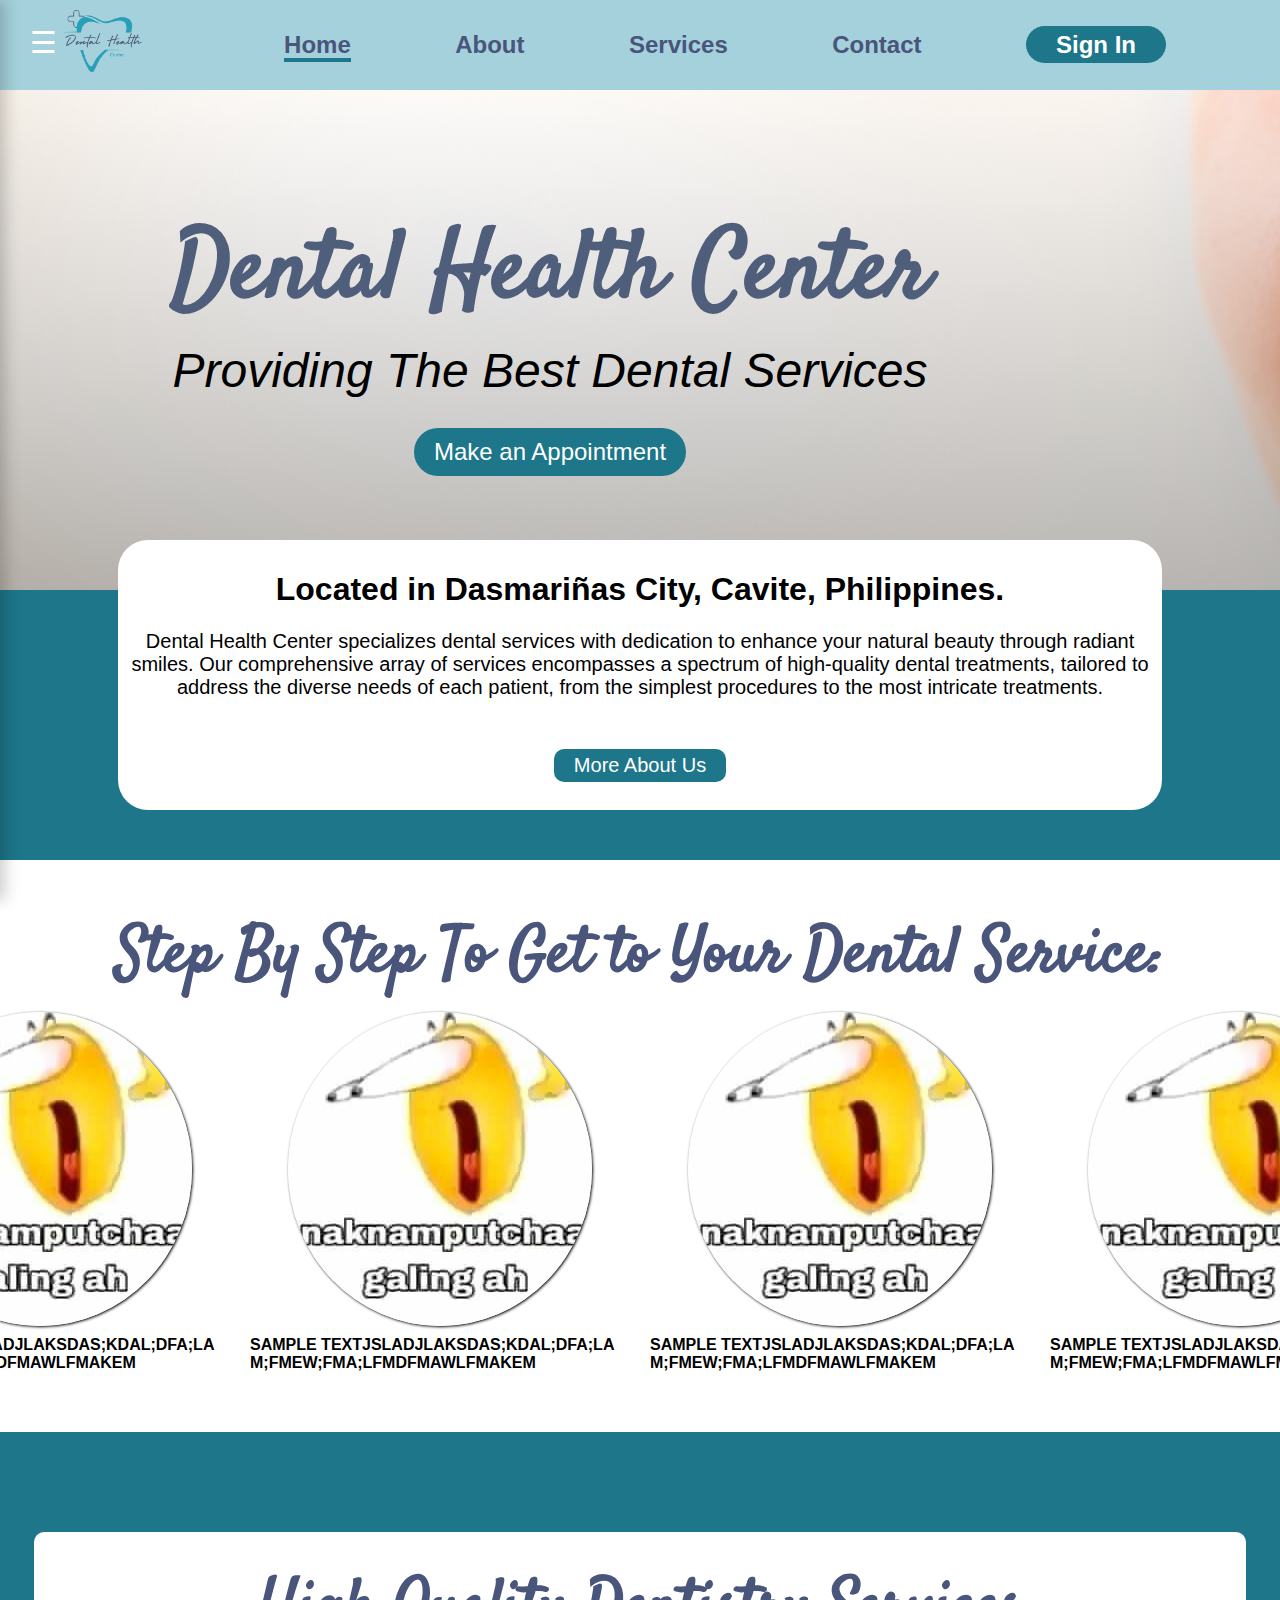
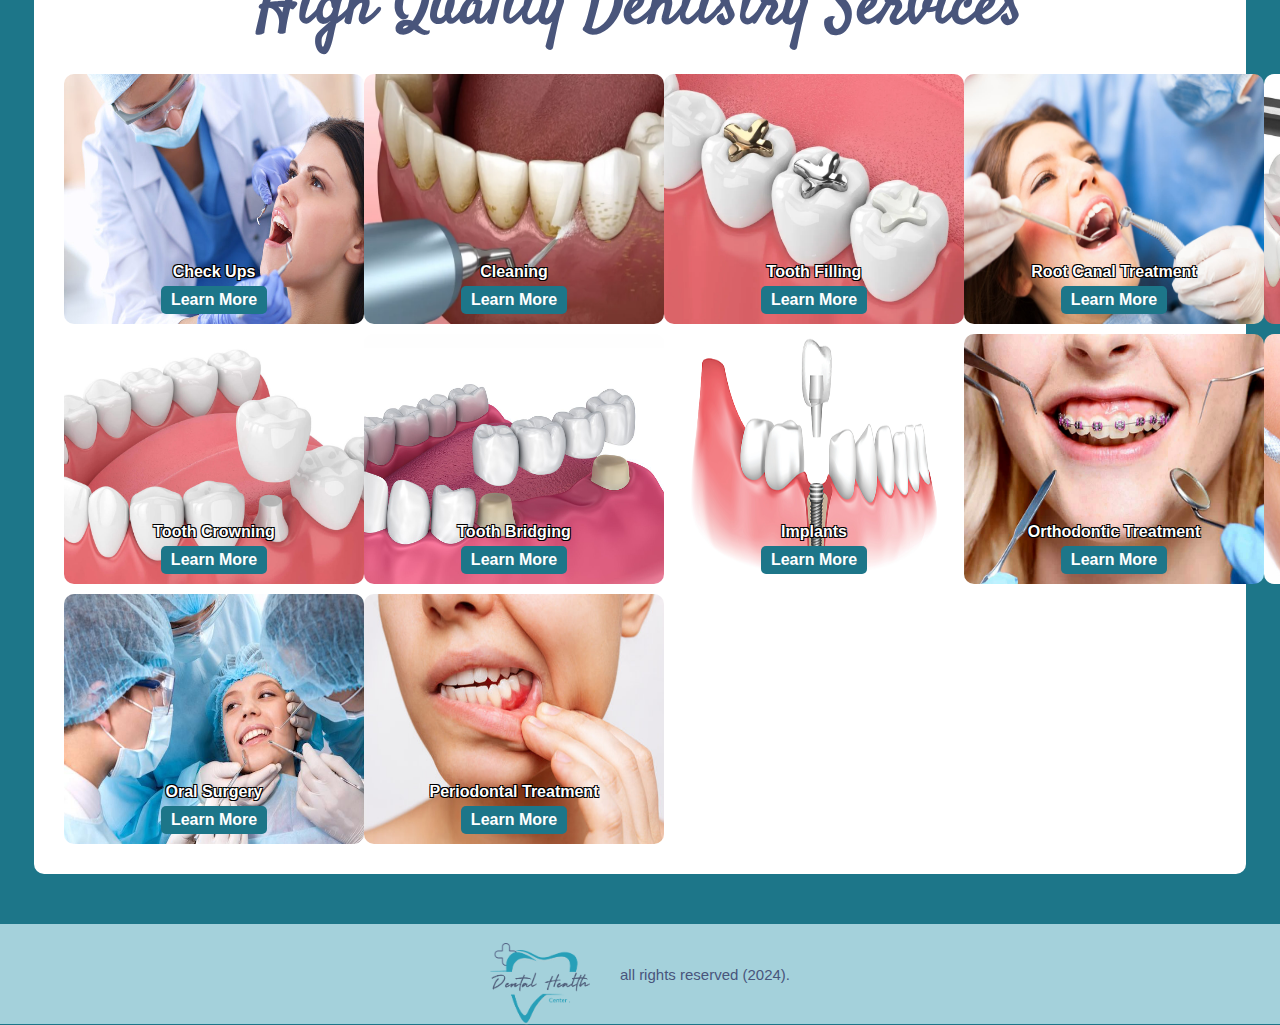
<file: index.html>
<!DOCTYPE html>
<html lang="en">
<head>
    <meta charset="UTF-8">
    <meta name="viewport" content="width=device-width, initial-scale=1.0">
    <title>DNC Dental Clinic</title>
    <link rel="icon" type="image/png" href="img/logo.png">
    <link rel="stylesheet" href="sidenav/sidenav.css">
    <link rel="stylesheet" href="css/index-style.css">
    <link href="https://fonts.googleapis.com/css2?family=Satisfy&display=swap" rel="stylesheet">
</head>
<body>
    <button class="sidenav-toggle" onclick="toggleSidenav()">☰</button>

    <div class="sidenav" id="sidenav">
        <div class="top-sidenav">
            <img src="img/logo2.png" alt="Logo">
        </div>
        <div class="menu">
            <a href="#" class="active">HOME</a>
            <a href="#">APPOINTMENT</a>
            <a href="#">APPOINTMENT HISTORY</a>
            <a href="#">PROFILE</a>
        </div>                
        <div class="logout">
            <a href="#">LOG OUT</a>
        </div>
    </div>
    <nav class="navbar">
        <div class="container">
            <div class="navbar-brand">
                <a href="index.html">
                    <img src="img/logo.png" alt="Logo">
                </a>
            </div>
            <div class="navbar-links">
                <ul>
                    <li class="link-active"><a href="index.html">Home</a></li>
                    <li><a href="user/about.html">About</a></li>
                    <li><a href="user/services.html">Services</a></li>
                    <li><a href="user/contact.html">Contact</a></li>
                    <li class="logout-btn"><a style="color: white;" href="sign_in.html">Sign In</a></li>
                </ul>
            </div>
        </div>
    </nav>

    <div class="header-container">
        <div class="text-container">
            <h1>Dental Health Center</h1>
            <span>Providing The Best Dental Services</span>
            <a href="#">Make an Appointment</a>
        </div>
    </div>

    <div class="about-container">
        <div class="about-box">
            <h1>Located in Dasmariñas City, Cavite, Philippines.</h1>
            <div class="about-text">
                <span>Dental Health Center specializes dental services with dedication to enhance your natural beauty through radiant</span>
                <span>smiles. Our comprehensive array of services encompasses a spectrum of high-quality dental treatments, tailored to</span>
                <span>address the diverse needs of each patient, from the simplest procedures to the most intricate treatments.</span>
            </div>
            <a href="#">More About Us</a>
        </div>
    </div>

    <div class="steps-container">
        <div class="steps-header">
            <a>Step By Step To Get to Your Dental Service:</a>
        </div>
        <div class="steps-img-container">
            <div class="steps-img">
                <img src="img/dummy.jpg" alt="Step 1">
                <a>SAMPLE TEXTJSLADJLAKSDAS;KDAL;DFA;LAM;FMEW;FMA;LFMDFMAWLFMAKEM</a>
            </div>

            <div class="steps-img">
                <img src="img/dummy.jpg" alt="Step 2">
                <a>SAMPLE TEXTJSLADJLAKSDAS;KDAL;DFA;LAM;FMEW;FMA;LFMDFMAWLFMAKEM</a>
            </div>

            <div class="steps-img">
                <img src="img/dummy.jpg" alt="Step 3">
                <a>SAMPLE TEXTJSLADJLAKSDAS;KDAL;DFA;LAM;FMEW;FMA;LFMDFMAWLFMAKEM</a>
            </div>

            <div class="steps-img">
                <img src="img/dummy.jpg" alt="Step 4">
                <a>SAMPLE TEXTJSLADJLAKSDAS;KDAL;DFA;LAM;FMEW;FMA;LFMDFMAWLFMAKEM</a>
            </div>
        </div>
    </div>

    <div class="services-container">
        <div class="services-box">
            <div class="services-header">
                <a>High Quality Dentistry Services</a>
            </div>

            <div class="services-content">

                <div class="services-img">
                    <img src="img/checkup.jpg" alt="Service 1">
                    <div class="img-text">
                        <span>Check Ups</span>
                        <a href="#">Learn More</a>
                    </div>
                </div>

                <div class="services-img">
                    <img src="img/cleaning.jpg" alt="Service 1">
                    <div class="img-text">
                        <span>Cleaning</span>
                        <a href="#">Learn More</a>
                    </div>
                </div>

                <div class="services-img">
                    <img src="img/tooth-filling.jpg" alt="Service 1">
                    <div class="img-text">
                        <span>Tooth Filling</span>
                        <a href="#">Learn More</a>
                    </div>
                </div>

                <div class="services-img">
                    <img src="img/root-canal-treatment.jpeg" alt="Service 1">
                    <div class="img-text">
                        <span>Root Canal Treatment</span>
                        <a href="#">Learn More</a>
                    </div>
                </div>

                <div class="services-img">
                    <img src="img/tooth-extraction.jpg" alt="Service 1">
                    <div class="img-text">
                        <span>Tooth Extraction</span>
                        <a href="#">Learn More</a>
                    </div>
                </div>

                <div class="services-img">
                    <img src="img/tooth-crowning.jpg" alt="Service 1">
                    <div class="img-text">
                        <span>Tooth Crowning</span>
                        <a href="#">Learn More</a>
                    </div>
                </div>

                <div class="services-img">
                    <img src="img/tooth-bridging.jpeg" alt="Service 1">
                    <div class="img-text">
                        <span>Tooth Bridging</span>
                        <a href="#">Learn More</a>
                    </div>
                </div>

                <div class="services-img">
                    <img src="img/implants.jpg" alt="Service 1">
                    <div class="img-text">
                        <span>Implants</span>
                        <a href="#">Learn More</a>
                    </div>
                </div>

                <div class="services-img">
                    <img src="img/orthodontic.jpg" alt="Service 1">
                    <div class="img-text">
                        <span>Orthodontic Treatment</span>
                        <a href="#">Learn More</a>
                    </div>
                </div>

                <div class="services-img">
                    <img src="img/tooth-cosmetic.jpg" alt="Service 1">
                    <div class="img-text">
                        <span>Tooth Cosmetic Procedure</span>
                        <a href="#">Learn More</a>
                    </div>
                </div>

                <div class="services-img">
                    <img src="img/oral-surgery.jpg" alt="Service 1">
                    <div class="img-text">
                        <span>Oral Surgery</span>
                        <a href="#">Learn More</a>
                    </div>
                </div>

                <div class="services-img">
                    <img src="img/periodontal.jpg" alt="Service 1">
                    <div class="img-text">
                        <span>Periodontal Treatment</span>
                        <a href="#">Learn More</a>
                    </div>
                </div>

            </div>
        </div>
    </div>

    <footer>
        <img src="../img/logo.png" alt="Logo">
        <a>all rights reserved (2024).</a>
    </footer>
    <script src="sidenav/sidenav.js"></script>
</body>
</html>
</file>
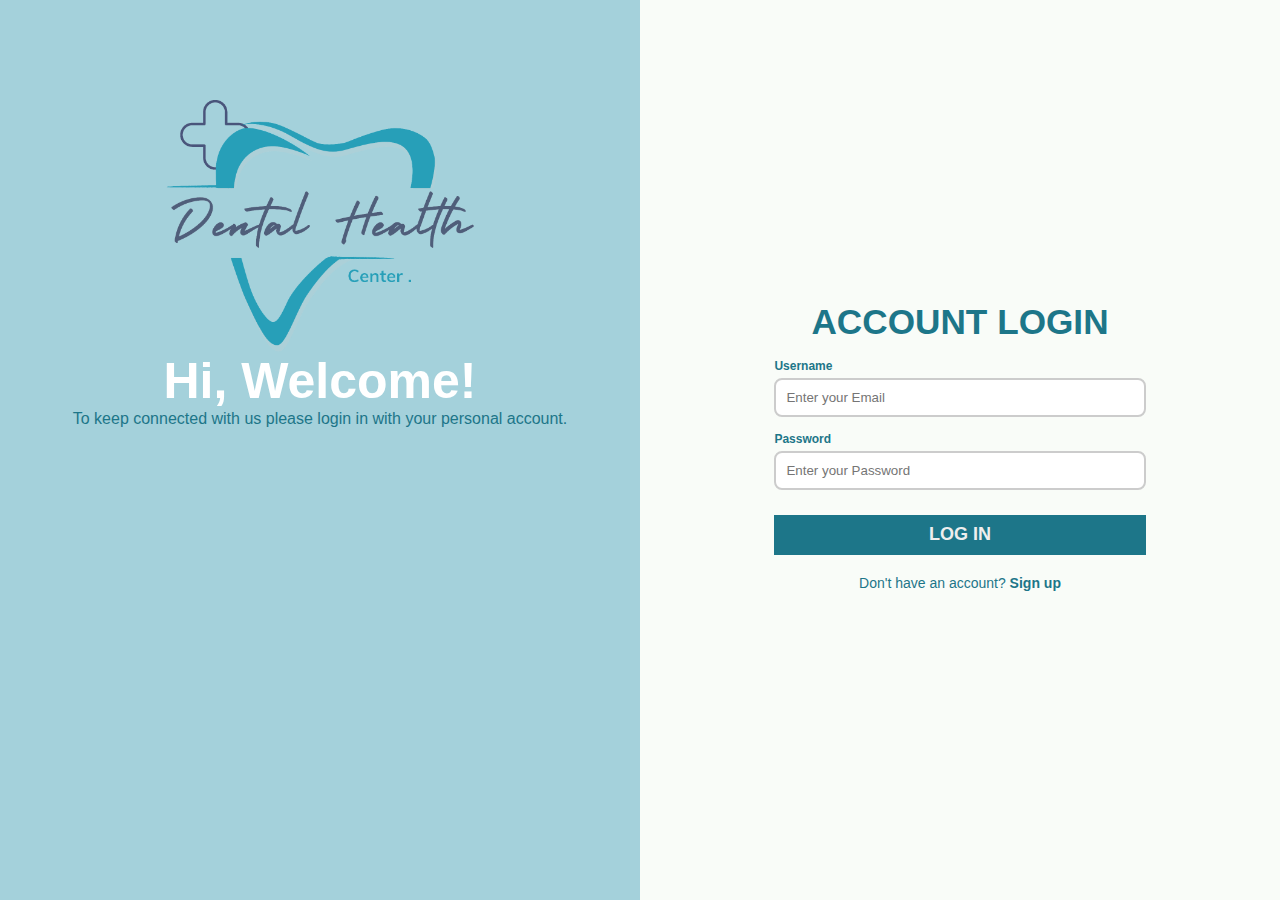
<file: sign_in.html>
<!DOCTYPE html>
<html lang="en">
<head>
  <meta charset="UTF-8">
  <meta name="viewport" content="width=device-width, initial-scale=1.0">
  <title>Petpals</title>
  <link rel="stylesheet" href="css/sign_in.css">
</head>
<body>
<section class="right-side">
    <div class="right_container">
            <img src="img/logo.png" alt="img">
        <div class="text">
            <h1>Hi, Welcome!</h1>
        </div>
        <div class="bot">
            To keep connected with us please login in with your personal account.
        </div>
    </div>
</section>
<section class="left-side">
  <header>
  </header>
  
  <form>
      <h2>ACCOUNT LOGIN</h2>
      
      <label for="email">Username</label>
      <input type="email" name="email" id="email" placeholder="Enter your Email">
      
      <label for="password">Password</label>
      <input type="password" name="password" id="password" placeholder="Enter your Password">
      
        <button>LOG IN</button>

      <p>Don't have an account? <a href="sign_up.html">Sign up</a></p>
  </form>
  <footer>
  </footer>
</section>
</body>
</html>
</file>
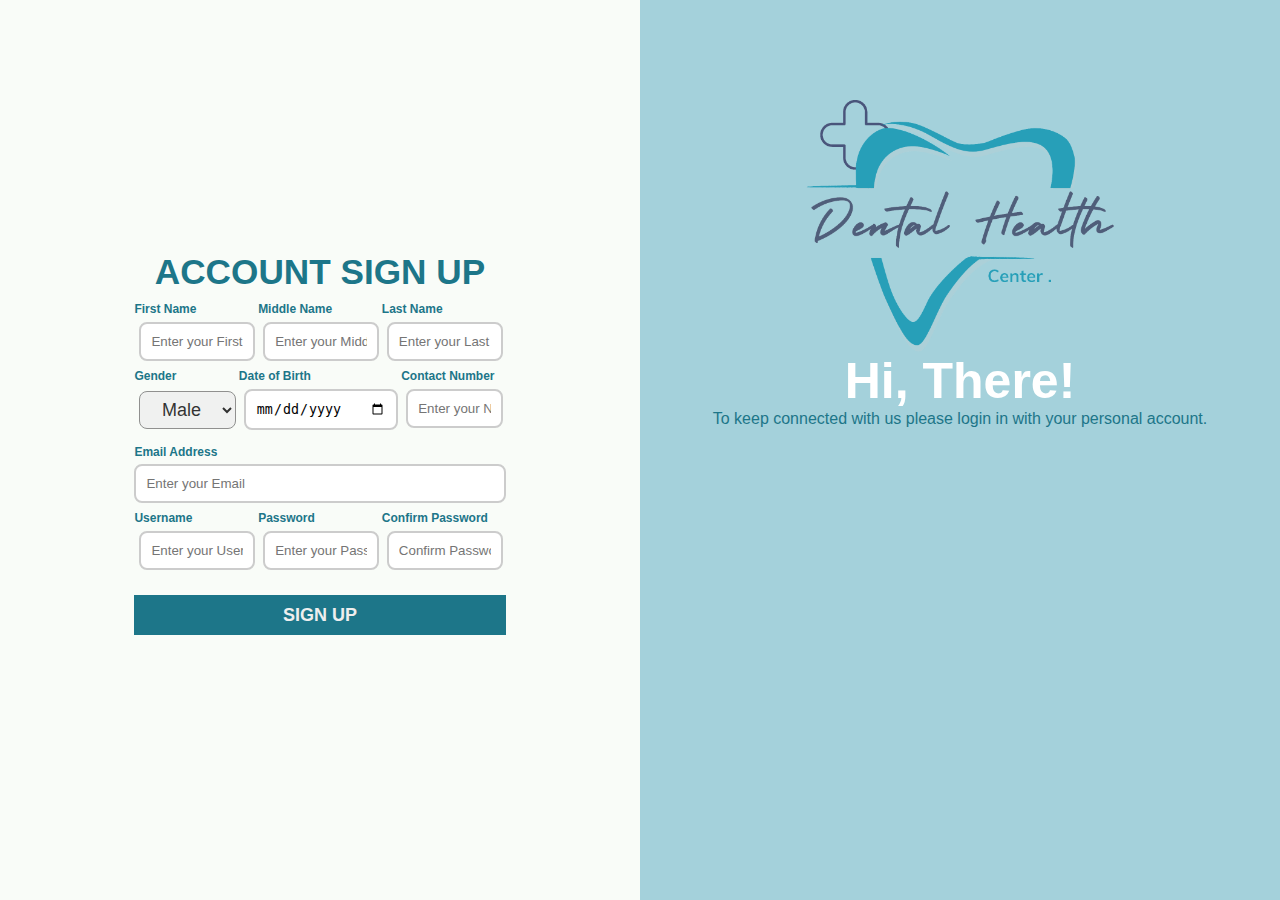
<file: sign_up.html>
<!DOCTYPE html>
<html lang="en">
<head>
  <meta charset="UTF-8">
  <meta name="viewport" content="width=device-width, initial-scale=1.0">
  <title>Petpals</title>
  <link rel="stylesheet" href="css/sign_in.css">
</head>
<body>
<section class="left-side">
  <header>
  </header>
  
  <form>
      <h2>ACCOUNT SIGN UP</h2>
      <div class="name">
        <div class="one">
            <label for="text">First Name</label>
            <input type="text" id="text" placeholder="Enter your First Name">
        </div>
        <div class="one">
            <label for="text">Middle Name</label>
            <input type="text" id="text" placeholder="Enter your Middle Name">
        </div>
        <div class="one">
            <label for="text">Last Name</label>
            <input type="text" id="text" placeholder="Enter your Last Name">
        </div>
    </div>
    <div class="name">
        <div class="one">
            <label for="text">Gender</label> <br>
            <select id="dropdown" name="Gender">
                <option value="option1">Male</option>
                <option value="option2">Female</option>
            </select>
        </div>
        <div class="one">
            <label for="text">Date of Birth</label>
            <input type="date">
        </div>
        <div class="one">
            <label for="text">Contact Number</label>
            <input type="text" id="text" placeholder="Enter your Number">
        </div>
    </div>

      <label for="email">Email Address</label>
      <input type="email" name="email" placeholder="Enter your Email">
      <div class="name">
        <div class="one">
            <label for="text">Username</label>
            <input type="text" id="text" placeholder="Enter your Username">
        </div>
        <div class="one">
            <label for="text">Password</label>
            <input type="password" placeholder="Enter your Password">
        </div>
        <div class="one">
            <label for="text">Confirm Password</label>
            <input type="password" placeholder="Confirm Password">
        </div>
    </div>
        <button>SIGN UP</button>

  </form>
  <footer>
  </footer>
</section>
<section class="right-side">
    <div class="right_container">
            <img src="img/logo.png" alt="img">
        <div class="text">
            <h1>Hi, There!</h1>
        </div>
        <div class="bot">
            To keep connected with us please login in with your personal account.
        </div>
    </div>
</section>
</body>
</html>
</file>
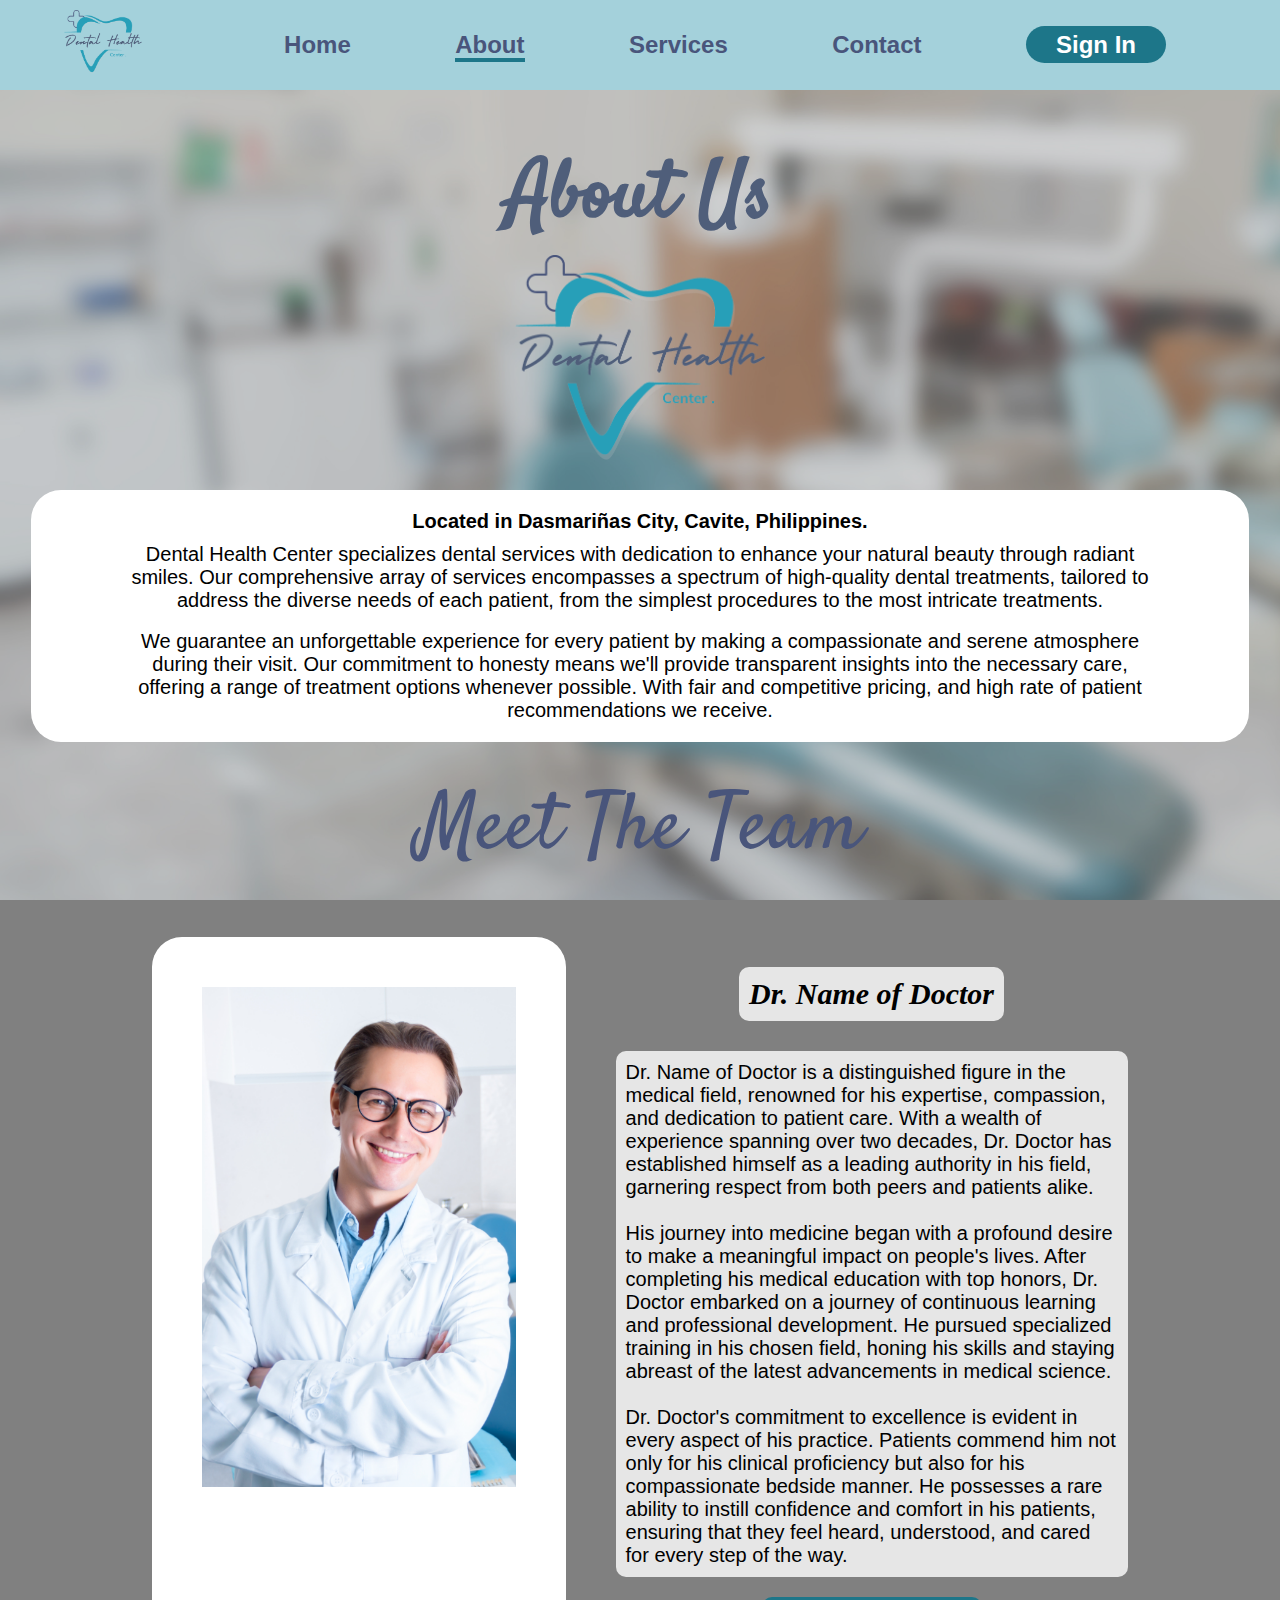
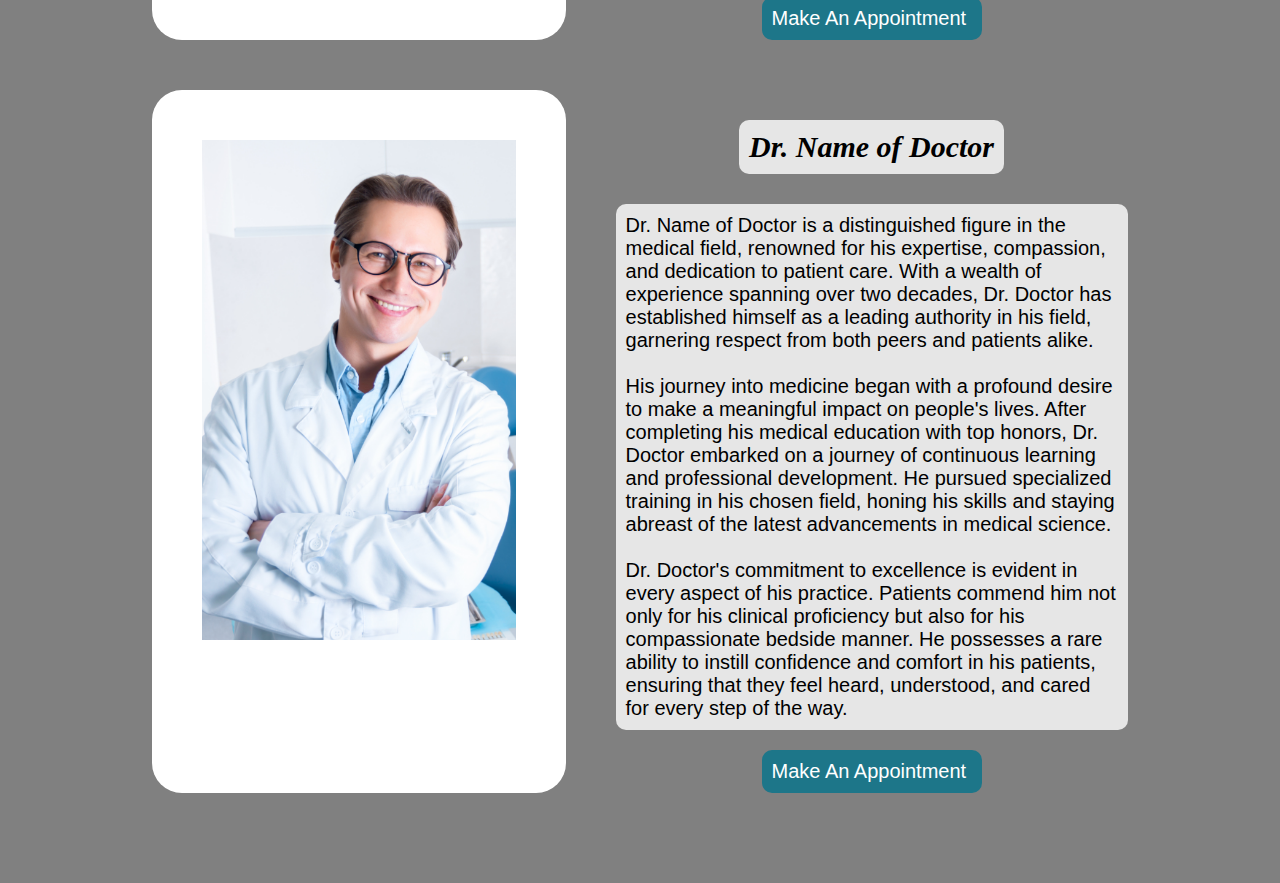
<file: user/about.html>
<!DOCTYPE html>
<html lang="en">
<head>
    <meta charset="UTF-8">
    <meta name="viewport" content="width=device-width, initial-scale=1.0">
    <title>DNC Dental Clinic</title>
    <link rel="icon" type="image/png" href="../img/logo.png">

    <link rel="stylesheet" href="css/about-style.css">
    <link href="https://fonts.googleapis.com/css2?family=Satisfy&display=swap" rel="stylesheet">
</head>
<body>
    <nav class="navbar">
        <div class="container">
            <div class="navbar-brand">
                <a href="../index.html">
                    <img src="../img/logo.png" alt="Logo">
                </a>
            </div>
            <div class="navbar-links">
                <ul>
                    <li><a href="../index.html">Home</a></li>
                    <li class="link-active"><a href="about.html">About</a></li>
                    <li><a href="services.html">Services</a></li>
                    <li><a href="contact.html">Contact</a></li>
                    <li class="logout-btn"><a style="color: white;" href="#">Sign In</a></li>
                </ul>
            </div>
        </div>
    </nav>

    <div class="white-space"></div>

    <div class="header-container">
        <div class="header">
            <a>About Us</a>
            <img src="../img/logo.png" alt="Logo">
        </div>

        <div class="text-container">
            <h1>Located in Dasmariñas City, Cavite, Philippines.</h1>
            <span>Dental Health Center specializes dental services with dedication to enhance your natural beauty through radiant</span>
            <span>smiles. Our comprehensive array of services encompasses a spectrum of high-quality dental treatments, tailored to</span>
            <span>address the diverse needs of each patient, from the simplest procedures to the most intricate treatments.</span>
            <br>
            <span>We guarantee an unforgettable experience for every patient by making a compassionate and serene atmosphere</span>
            <span>during their visit. Our commitment to honesty means we'll provide transparent insights into the necessary care,</span>
            <span>offering a range of treatment options whenever possible. With fair and competitive pricing, and high rate of patient</span>
            <span>recommendations we receive.</span>
        </div>

        <div class="team">
            <a>Meet The Team</a>
        </div>

        <div class="about-container">
            <div class="doctor-container">
                <div class="left-container">
                    <img src="../img/doctor-img.png" alt="Doctor">
                </div>

                <div class="right-container">
                    <div class="top-container">
                        <a>Dr. Name of Doctor</a>
                    </div>
                    <div class="bottom-container">
                        <span>
                            Dr. Name of Doctor is a distinguished figure in the medical field, renowned for his expertise, compassion, and
                            dedication to patient care. With a wealth of experience spanning over two decades, Dr. Doctor has established himself
                            as a leading authority in his field, garnering respect from both peers and patients alike.
                        </span><br><br>

                        <span>
                            His journey into medicine began with a profound desire to make a meaningful impact on people's lives. After completing
                            his medical education with top honors, Dr. Doctor embarked on a journey of continuous learning and professional development.
                            He pursued specialized training in his chosen field, honing his skills and staying abreast of the latest advancements in medical science.
                        </span><br><br>

                        <span>
                            Dr. Doctor's commitment to excellence is evident in every aspect of his practice. Patients commend him not only for his clinical
                            proficiency but also for his compassionate bedside manner. He possesses a rare ability to instill confidence and comfort in his
                            patients, ensuring that they feel heard, understood, and cared for every step of the way.
                        </span>                                   
                    </div>

                    <div class="appointment-btn">
                        <a href="#">Make An Appointment</a>
                    </div>
                </div>
            </div>

            <div class="doctor-container">
                <div class="left-container">
                    <img src="../img/doctor-img.png" alt="Doctor">
                </div>

                <div class="right-container">
                    <div class="top-container">
                        <a>Dr. Name of Doctor</a>
                    </div>
                    <div class="bottom-container">
                        <span>
                            Dr. Name of Doctor is a distinguished figure in the medical field, renowned for his expertise, compassion, and
                            dedication to patient care. With a wealth of experience spanning over two decades, Dr. Doctor has established himself
                            as a leading authority in his field, garnering respect from both peers and patients alike.
                        </span><br><br>

                        <span>
                            His journey into medicine began with a profound desire to make a meaningful impact on people's lives. After completing
                            his medical education with top honors, Dr. Doctor embarked on a journey of continuous learning and professional development.
                            He pursued specialized training in his chosen field, honing his skills and staying abreast of the latest advancements in medical science.
                        </span><br><br>

                        <span>
                            Dr. Doctor's commitment to excellence is evident in every aspect of his practice. Patients commend him not only for his clinical
                            proficiency but also for his compassionate bedside manner. He possesses a rare ability to instill confidence and comfort in his
                            patients, ensuring that they feel heard, understood, and cared for every step of the way.
                        </span>
                    </div>

                    <div class="appointment-btn">
                        <a href="#">Make An Appointment</a>
                    </div>

                </div>
            </div>
        </div>
    </div>

    <div class="white-space"></div>
    
</body>
</html>
</file>
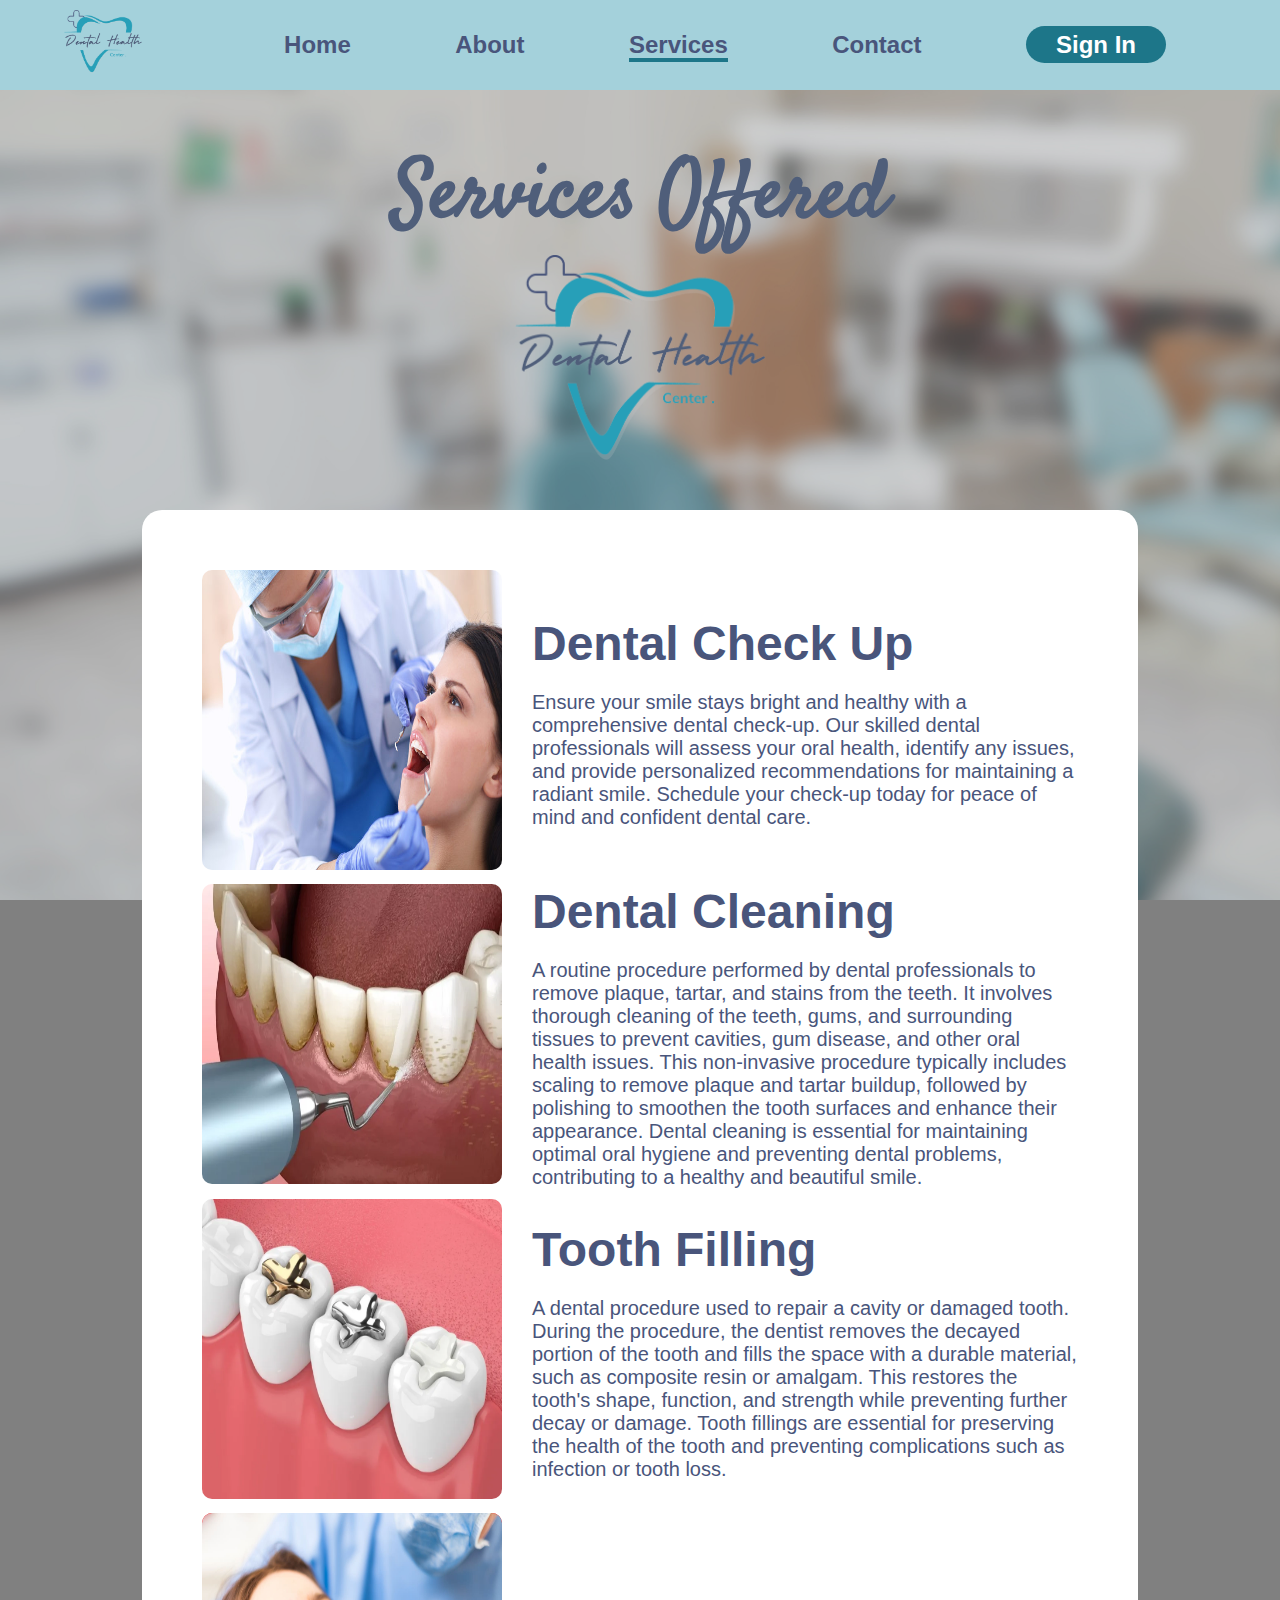
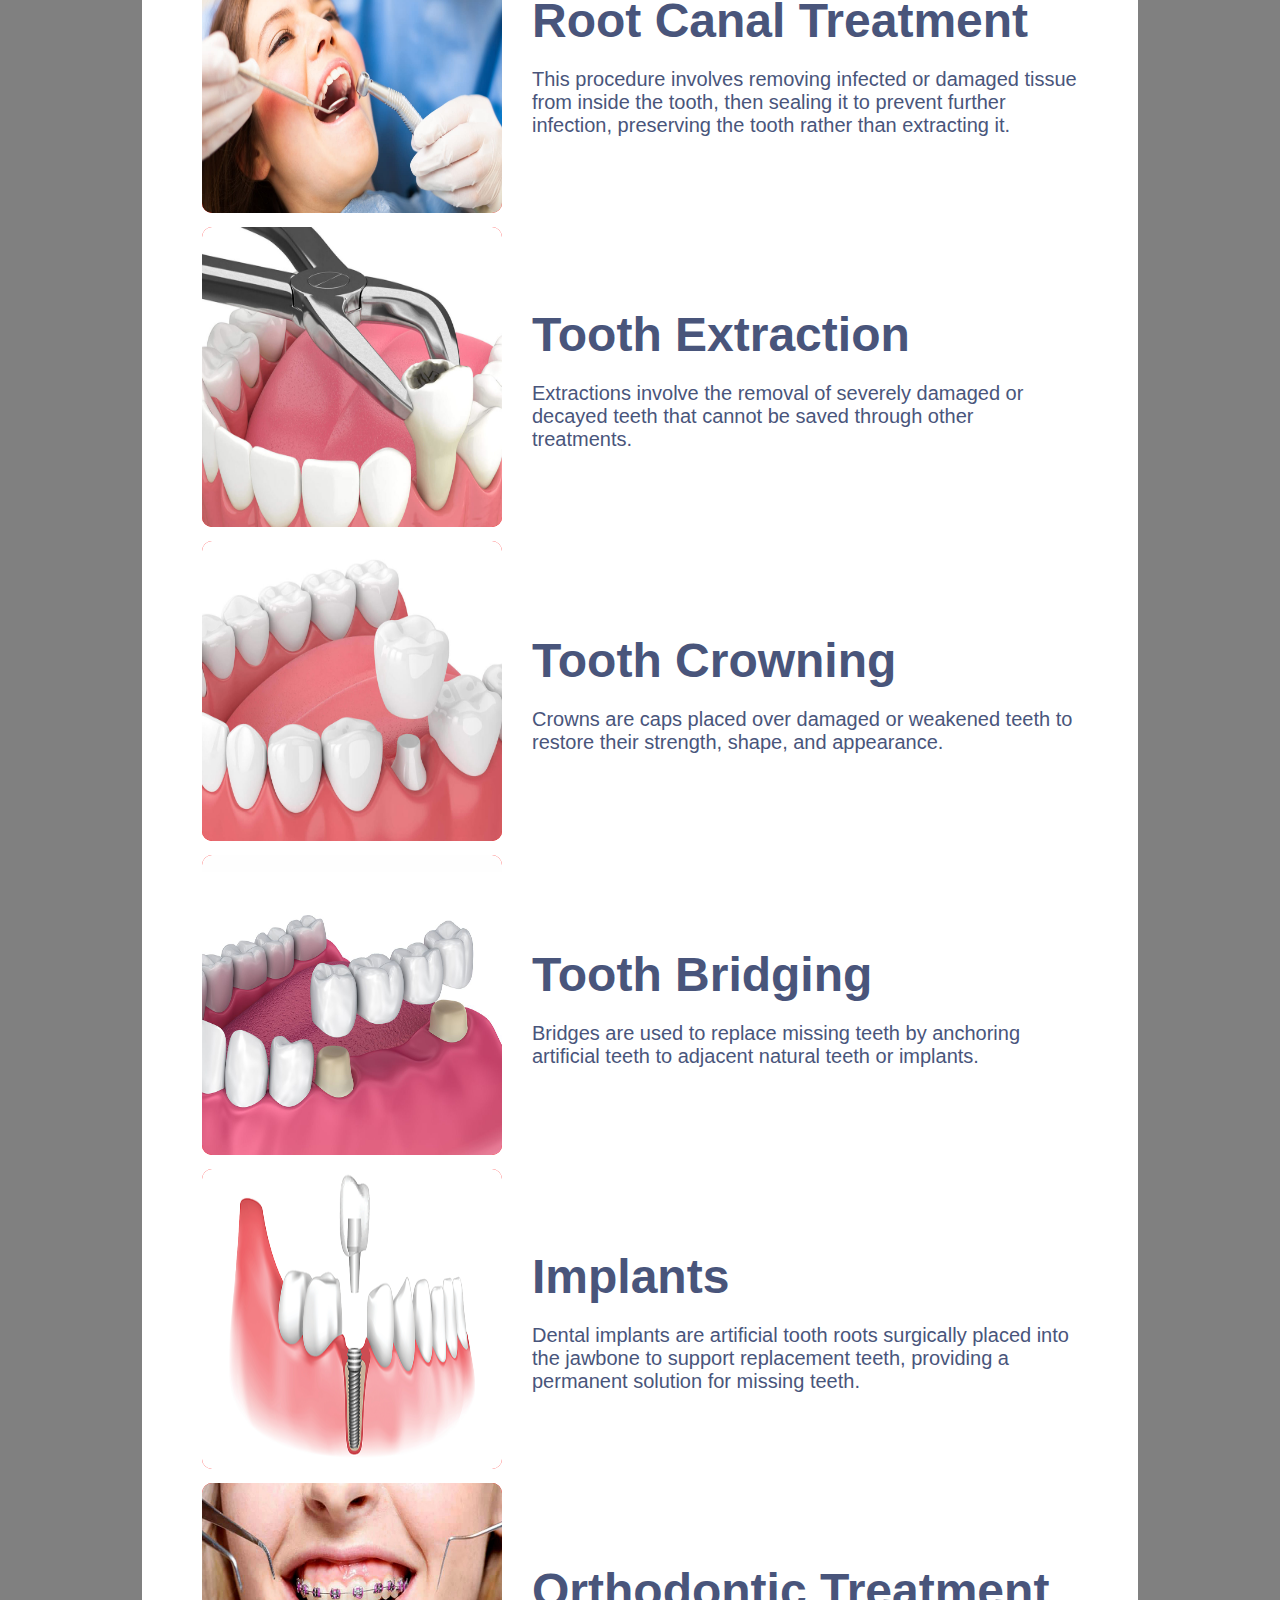
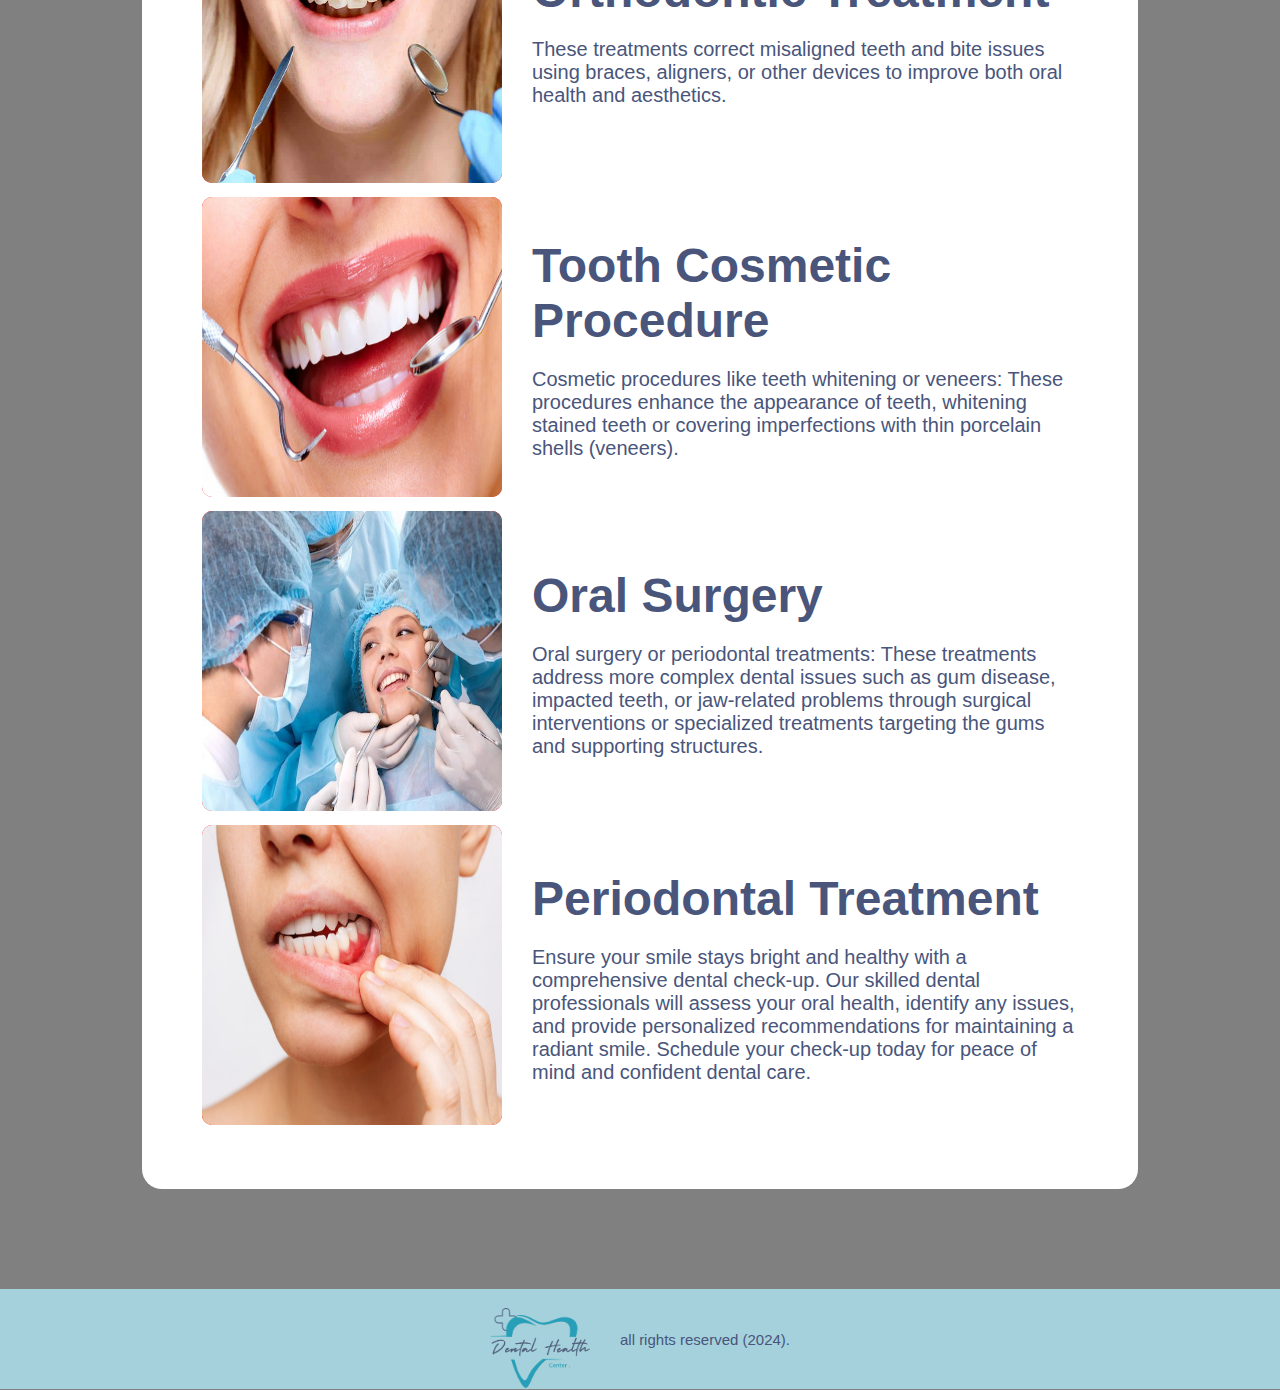
<file: user/services.html>
<!DOCTYPE html>
<html lang="en">
<head>
    <meta charset="UTF-8">
    <meta name="viewport" content="width=device-width, initial-scale=1.0">
    <title>DNC Dental Clinic</title>
    <link rel="icon" type="image/png" href="../img/logo.png">

    <link rel="stylesheet" href="css/services-styles.css">
    <link href="https://fonts.googleapis.com/css2?family=Satisfy&display=swap" rel="stylesheet">
</head>
<body>
    <nav class="navbar">
        <div class="container">
            <div class="navbar-brand">
                <a href="../index.html">
                    <img src="../img/logo.png" alt="Logo">
                </a>
            </div>
            <div class="navbar-links">
                <ul>
                    <li><a href="../index.html">Home</a></li>
                    <li><a href="about.html">About</a></li>
                    <li class="link-active"><a href="services.html">Services</a></li>
                    <li><a href="contact.html">Contact</a></li>
                    <li class="logout-btn"><a style="color: white;" href="#">Sign In</a></li>
                </ul>
            </div>
        </div>
    </nav>
    
    <div class="white-space"></div>
    
    <div class="header-container">
        <div class="header">
            <a>Services Offered</a>
            <img src="../img/logo.png" alt="Logo">
        </div>
    </div>

    <div class="outer-container">
        <div class="services-container">

            <div class="service-box">
                <div class="left">
                    <img src="../img/checkup.jpg" alt="Check Up Image">
                </div>
                <div class="right">
                    <a>Dental Check Up</a>
                    <span>Ensure your smile stays bright and healthy with a comprehensive dental check-up. Our skilled dental
                        professionals will assess your oral health, identify any issues, and provide personalized recommendations
                        for maintaining a radiant smile. Schedule your check-up today for peace of mind and confident dental care.</span>
                </div>
            </div>

            <div class="service-box">
                <div class="left">
                    <img src="../img/cleaning.jpg" alt="Check Up Image">
                </div>
                <div class="right">
                    <a>Dental Cleaning</a>
                    <span> A routine procedure performed by dental professionals to remove plaque, tartar, and stains from the teeth.
                        It involves thorough cleaning of the teeth, gums, and surrounding tissues to prevent cavities, gum disease,
                        and other oral health issues. This non-invasive procedure typically includes scaling to remove plaque and tartar
                        buildup, followed by polishing to smoothen the tooth surfaces and enhance their appearance. Dental cleaning is
                        essential for maintaining optimal oral hygiene and preventing dental problems, contributing to a healthy and beautiful smile.</span>
                </div>
            </div>

            <div class="service-box">
                <div class="left">
                    <img src="../img/tooth-filling.jpg" alt="Check Up Image">
                </div>
                <div class="right">
                    <a>Tooth Filling</a>
                    <span>A dental procedure used to repair a cavity or damaged tooth. During the procedure, the dentist removes the decayed
                        portion of the tooth and fills the space with a durable material, such as composite resin or amalgam. This restores
                        the tooth's shape, function, and strength while preventing further decay or damage. Tooth fillings are essential for
                        preserving the health of the tooth and preventing complications such as infection or tooth loss.</span>
                </div>
            </div>

            <div class="service-box">
                <div class="left">
                    <img src="../img/root-canal-treatment.jpeg" alt="Check Up Image">
                </div>
                <div class="right">
                    <a>Root Canal Treatment</a>
                    <span>This procedure involves removing infected or damaged tissue from inside the tooth, then sealing it to prevent further infection,
                        preserving the tooth rather than extracting it.</span>
                </div>
            </div>

            <div class="service-box">
                <div class="left">
                    <img src="../img/tooth-extraction.jpg" alt="Check Up Image">
                </div>
                <div class="right">
                    <a>Tooth Extraction</a>
                    <span>Extractions involve the removal of severely damaged or decayed teeth that cannot be saved through other treatments.</span>
                </div>
            </div>

            <div class="service-box">
                <div class="left">
                    <img src="../img/tooth-crowning.jpg" alt="Check Up Image">
                </div>
                <div class="right">
                    <a>Tooth Crowning</a>
                    <span>Crowns are caps placed over damaged or weakened teeth to restore their strength, shape, and appearance.</span>
                </div>
            </div>

            <div class="service-box">
                <div class="left">
                    <img src="../img/tooth-bridging.jpeg" alt="Check Up Image">
                </div>
                <div class="right">
                    <a>Tooth Bridging</a>
                    <span>Bridges are used to replace missing teeth by anchoring artificial teeth to adjacent natural teeth or implants.</span>
                </div>
            </div>

            <div class="service-box">
                <div class="left">
                    <img src="../img/implants.jpg" alt="Check Up Image">
                </div>
                <div class="right">
                    <a>Implants</a>
                    <span>Dental implants are artificial tooth roots surgically placed into the jawbone to support replacement teeth,
                        providing a permanent solution for missing teeth.</span>
                </div>
            </div>

            <div class="service-box">
                <div class="left">
                    <img src="../img/orthodontic.jpg" alt="Check Up Image">
                </div>
                <div class="right">
                    <a>Orthodontic Treatment</a>
                    <span>These treatments correct misaligned teeth and bite issues using braces, aligners, or other devices to improve both oral health and aesthetics.</span>
                </div>
            </div>

            <div class="service-box">
                <div class="left">
                    <img src="../img/tooth-cosmetic.jpg" alt="Check Up Image">
                </div>
                <div class="right">
                    <a>Tooth Cosmetic Procedure</a>
                    <span>Cosmetic procedures like teeth whitening or veneers: These procedures enhance the appearance of teeth, whitening stained teeth or covering
                        imperfections with thin porcelain shells (veneers).</span>
                </div>
            </div>

            <div class="service-box">
                <div class="left">
                    <img src="../img/oral-surgery.jpg" alt="Check Up Image">
                </div>
                <div class="right">
                    <a>Oral Surgery</a>
                    <span>Oral surgery or periodontal treatments: These treatments address more complex dental issues such as gum disease, impacted teeth, 
                        or jaw-related problems through surgical interventions or specialized treatments targeting the gums and supporting structures.</span>
                </div>
            </div>

            <div class="service-box">
                <div class="left">
                    <img src="../img/periodontal.jpg" alt="Check Up Image">
                </div>
                <div class="right">
                    <a>Periodontal Treatment</a>
                    <span>Ensure your smile stays bright and healthy with a comprehensive dental check-up. Our skilled dental
                        professionals will assess your oral health, identify any issues, and provide personalized recommendations
                        for maintaining a radiant smile. Schedule your check-up today for peace of mind and confident dental care.</span>
                </div>
            </div>

        </div>
    </div>

    <footer>
        <img src="../img/logo.png" alt="Logo">
        <a>all rights reserved (2024).</a>
    </footer>

</body>
</html>
</file>
<file: sidenav/sidenav.css>
:root {
    --div-primary-color: #1D7689;
    --div-hover-color: #799AA2;
}
body{
    font-family: sans-serif;
}
/* Toggle Button */
.sidenav-toggle {
    position: fixed;
    top: 15px;
    left: 15px;
    background-color: transparent;
    color: white;
    border: none;
    padding: 10px 15px;
    font-size: 30px;
    cursor: pointer;
    z-index: 99999;
}

/* SIDENAV */
.sidenav {
    position: fixed;
    left: 0;
    top: 0;
    bottom: 0;
    height: 100%;
    width: 250px;
    background-color: var(--div-primary-color);
    box-shadow: 5px 0 15px rgba(0, 0, 0, 0.2);
    z-index: 9999;
    display: flex;
    flex-direction: column;
    gap: 3rem;
    padding: 0;
    transform: translateX(-100%);
    transition: transform 0.3s ease;
}

.sidenav.visible {
    transform: translateX(0);
}

.top-sidenav {
    width: 100%;
    height: 10%;
    display: flex;
    align-items: center;
    justify-content: center;
    margin-top: 60px;
}

.top-sidenav img {
    width: 90%;
}

.menu {
    display: flex;
    flex-direction: column;
}

.sidenav a {
    position: relative;
    padding: 8px 8px 8px 16px;
    text-decoration: none;
    font-size: 20px;
    color: white;
    display: block;
    font-weight: bold;
    margin-bottom: 5px;
    border-radius: 4px;
}

.menu .active {
    background-color: var(--div-hover-color);
    border-top-right-radius: 30px;
    border-bottom-right-radius: 30px;
}

.sidenav a:hover {
    background-color: var(--div-hover-color);
    border-top-right-radius: 30px;
    border-bottom-right-radius: 30px;
}

.logout {
    display: flex;
    flex-direction: column;
    margin-top: auto;
    margin-bottom: 30px;
}

/* END OF SIDENAV */

.container {
    margin-left: 0;
    transition: margin-left 0.3s ease;
}

.container.shifted {
    margin-left: 250px;
}
</file>
<file: css/index-style.css>
/*Navbar*/
.navbar {
    z-index: 999;
    background-color: #A4D1DB;
    color: #fff;
    padding: 10px 0;
    position: fixed;
    width: 100%;
    top: 0;
    left: 0;
    font-family: 'Arial';
    font-weight: 600;
}

.container {
    max-width: 90%;
    margin: 0 auto;
    padding: 0 20px;
    display: flex;
    justify-content: space-between;
    align-items: center;
}

.navbar-brand a {
    color: #A4D1DB;
    text-decoration: none;
    font-weight: bold;
    font-size: 24px;
}
.navbar-brand a img{
    max-height: 4rem;
    width: auto;
}

.navbar-links ul {
    list-style-type: none;
}

.navbar-links ul li {
    display: inline;
    margin-left: 50px;
    margin-right: 50px;
}

.navbar-links ul li a {
    color:#49557B;
    text-decoration: none;
    font-size: 1.5rem;
}
.navbar-links ul li a:hover{
    color:#1D7689;
}
.link-active a{
    border-bottom:#1D7689 4px solid;
}
.logout-btn a{
    color: white;
    padding: 5px 30px;
    background-color: #1D7689;
    border-radius: 20px;
}

.content {
    max-width: 960px;
    margin: 60px auto 20px;
    padding: 0 20px;
    text-align: center;
}

/*Footer*/
footer{
    display: flex;
    flex-direction: row;
    justify-content: center;
    align-items: center;
    background-color: #A4D1DB;
    height: 100px;
}
footer img{
    width: 100px;
    margin-top: 20px;
}
footer a{
    color: #49557B;
    font-family: 'Arial';
    margin-left: 30px;
    font-size: 15px;
}

/*Page Content*/
body{
    margin: 0;
    background-color:#1D7689;
}
.header-container{
    margin-top: 90px;
    height: 500px;
    background-image: url(../img/index-smile.png);
    background-image: linear-gradient(to bottom, rgba(255, 255, 255, 0), rgba(0, 0, 0, 0.274)), url(../img/index-smile.png);
    background-size: cover;
    background-repeat: no-repeat;
    display: flex;
    align-items: center;
}
.text-container{
    display: flex;
    flex-direction: column;
    justify-content: center;
    align-items: center;
    padding: 50px;
    width: 1000px;
}
.text-container h1{
    font-size: 6rem; 
    font-family: 'Satisfy'; 
    color: #4F5E7A;
    margin: 0;
}
.text-container a{
    text-decoration: none;
    margin-top: 30px;
    font-size: 1.5rem;
    background-color: #1D7689;
    border-radius: 30px;
    padding: 10px 20px;
    color: white;
    font-family: Arial;
}
.text-container span{
    font-size: 3rem;
    font-style: italic;
}

.about-container{
    display: flex;
    flex-direction: column;
    justify-content: center;
    align-items: center;
}
.about-box{
    display: flex;
    flex-direction: column;
    align-items: center;
    margin-top: -50px;
    height: 250px;
    background-color: #ffffff;
    width: 80%;
    border-radius: 30px;
    font-family: 'Arial';
    padding: 10px;
}
.about-box a{
    margin-top: 50px;
    text-decoration: none;
    background-color: #1D7689;
    color: white;
    font-size: 20px;
    border-radius: 10px;
    padding: 5px 20px;
}
.about-text{
    display: flex;
    flex-direction: column;
    justify-content: center;
    align-items: center;
}
.about-text h1{
    margin: 10px 0 10px 0;
    font-size: 25px;
}
.about-text span{
    font-size: 20px;
}

.steps-container{
    display: flex;
    flex-direction: column;
    align-items: center;
    padding: 50px;
    margin-top: 50px;
    background-color: white;
    font-family: 'Arial';
    font-weight: bold;
}
.steps-header a{
    font-family: 'Satisfy'; 
    font-size: 4rem;
    color:#49557B;
}
.steps-img-container{
    display: grid;
    grid-template-columns: 400px 400px 400px 400px;
}
.steps-img{
    display: flex;
    flex-direction: column;
    align-items: center;
    margin: 10px;
    word-break: break-all;
}
.steps-img img{
    border-radius: 50%;
    box-shadow: 1px 1px 3px black;
}
.steps-img a{
    margin-top: 10px;
}

.services-container{
    display: flex;
    justify-content: center;
    margin-top: 100px;
    margin-bottom: 50px;
}
.services-box{
    width: 90%;
    background-color: white;
    border-radius: 10px;
    padding: 30px;
}
.services-header{
    display: flex;
    justify-content: center;
    font-family: 'Satisfy';
    font-size: 4rem;
    font-weight: bold;
    color: #49557B;
    margin-bottom: 10px;
}
.services-content{
    display: grid;
    grid-template-columns: 1fr 1fr 1fr 1fr 1fr;
}
.services-img{
    display: flex;
    justify-content: center;
    position: relative;
    margin-top: 10px;
}
.services-img img{
    width: 300px;
    height: 250px;
    border-radius: 10px;
}
.img-text{
    display: flex;
    flex-direction: column;
    align-items: center;
    position: absolute;
    bottom: 10px;
    font-family: 'Arial';
}
.img-text span{
    font-weight: bold;
    color: white;
    text-shadow: 
        -1px -1px 0 #000000,  
        1px -1px 0 #000000,
        -1px 1px 0 #000000,
        1px 1px 0 #000000; /* Multiple shadows to create the outline effect */
}
.img-text a{
    font-weight: bold;
    text-decoration: none;
    color: white;
    margin-top: 5px;
    background-color:#1D7689;
    padding: 5px 10px;
    border-radius: 5px;
}
</file>
<file: css/sign_in.css>
* {
    margin: 0;
    padding: 0;
    box-sizing: border-box;
  }
  
  :root {
    --outside-bg-color: #B4BFB4;
    --right-picture-green: #D6E6D5;
    --form-bg-color: #F9FCF8;
    --form-bg-color-right:#A4D1DB;
    --dark-green: #1D7689;
  }
  
  body {
    font-family: sans-serif;
    color: var(--dark-green);
    height: 100vh;
    padding: 0px;
    display: grid;
    grid-template-columns: 1fr 1fr;
  }
  
  .left-side {
    background: var(--form-bg-color);
    padding: 2em;
    display: flex;
    flex-direction: column;
    justify-content: space-between;
  }
  
  .right-side {
    background-color: var(--form-bg-color-right);
    display: flex;
    align-items: center;
    justify-content: center;
  }
  .right_container{
    width: 80%;
    height: 700px;
    display: flex;
    align-items: center;
    flex-direction: column;
  }
  .right_container img{
    width: 60%;
  }
  .right_container h1{
    color: white;
    font-size: 50px;
  }
  header {
    display: flex;
    align-items: center;
    gap: 5px;
  }
  
  form {
    width: 70%;
    align-self: center;
    padding: 1em;
    
    display: flex;
    flex-direction: column;
    align-items: center;
  }
  
  form h2 {
    font-size: 2.2rem;
    margin: 0.2em;
  }
  
  form p {
    font-size: 14px;
    margin-bottom: 15px;
  }
  
  form label {
    color: var(--dark-green);
    align-self: start;
    font-size: 12px;
    font-weight: bold;
    margin-top: 10px;
  }
  .name{
    display: grid;
    grid-template-columns: 1fr 1fr 1fr;
  }
  .one{
    margin-right: 8px;
    margin-left: 0;
  }
  
  input {
    width: 100%;
    padding: 10px;
    margin: 5px;
    border: 2px solid var(--right-picture-green);
    border-color: #ccc;
    border-radius: 8px;
  }
  .one select{
    margin-top: 7px;
    width: 100%;
    height: 55%;
    text-align: center;
    border-radius:8px;
    margin-left: 5px;
    opacity: .8;
    font-size: 18px;
  }
  
  
  button {
    font-weight: bold;
    font-size: 18px;
    color: #eee;
    background-color: #1D7689;
    margin: 20px 0;
    cursor: pointer;
    width: 100%;
    height: 40px;
    border: none;
  }
  button:hover {
    box-shadow: inset 0 0 0 150px #0000001a;
  }
  
  a {
    text-decoration: none;
    color: var(--dark-green);
    font-weight: bold;
  }
  a:hover{
    text-decoration: underline;
  }
  
  
  @media only screen and (max-width: 600px) {
    body {
        grid-template-columns: 1fr;
    }
    
    .left-side {
        height: 100%;
        justify-content: start;
    }
    
    .right-side {
        display: none;
    }
    
    form {
        width: 100%;
    }
    
    header {
        display: block;
        text-align: center;
        margin-top: 1em;
    }
    
    h1 {
        display: none;
    }
    
    form h2 {
        font-size: 1.6rem;
    }
    
    footer {
        display: none;
    }
  }
</file>
<file: user/css/about-style.css>
/*Navbar*/
.navbar {
    background-color: #A4D1DB;
    color: #fff;
    padding: 10px 0;
    position: fixed;
    width: 100%;
    top: 0;
    left: 0;
    font-family: 'Arial';
    font-weight: 600;
}

.container {
    max-width: 90%;
    margin: 0 auto;
    padding: 0 20px;
    display: flex;
    justify-content: space-between;
    align-items: center;
}

.navbar-brand a {
    color: #A4D1DB;
    text-decoration: none;
    font-weight: bold;
    font-size: 24px;
}
.navbar-brand a img{
    max-height: 4rem;
    width: auto;
}

.navbar-links ul {
    list-style-type: none;
}

.navbar-links ul li {
    display: inline;
    margin-left: 50px;
    margin-right: 50px;
}

.navbar-links ul li a {
    color:#49557B;
    text-decoration: none;
    font-size: 1.5rem;
}
.navbar-links ul li a:hover{
    color:#1D7689;
}
.link-active a{
    border-bottom:#1D7689 4px solid;
}
.logout-btn a{
    color: white;
    padding: 5px 30px;
    background-color: #1D7689;
    border-radius: 20px;
}

.content {
    max-width: 960px;
    margin: 60px auto 20px;
    padding: 0 20px;
    text-align: center;
}

/*Page Content*/
*{
    margin: 0;
}
body{
    background-color: gray;
    background-image: url('../../img/background-image.png');
    background-size: cover;
    background-attachment: fixed; /* Ensure the background remains fixed */
}
.white-space{
    height: 90px;
    background-color: transparent;
}
.header-container{
    display: flex;
    flex-direction: column;
    justify-content: center;
    align-items: center;
}
.header{
    display: flex;
    flex-direction: column;
    justify-content: center;
    font-weight: bold;
    align-items: center;
    margin-top: 50px;
    font-size: 5rem;
    font-family: 'Satisfy';
    color: #4F5E7A;
}
.header img{
    width: 250px;
}

.text-container{
    display: flex;
    flex-direction: column;
    align-items: center;
    background-color: white;
    margin-top: 30px;
    border-radius: 30px;
    font-family: 'Arial';
    padding: 20px 100px;
}
.text-container h1{
    font-size: 20px;
    margin-bottom: 10px;
}
.text-container span{
    font-size: 20px;
}

.about-container{
    align-items: center;
    font-family: 'Arial';
}
.doctor-container{
    display: flex;
    flex-direction: row;
    justify-content: center;
    margin-top: 50px;
}
.team{
    margin-top: 30px;
    font-family: 'Satisfy';
    font-size: 5rem;
    color: #49557B;
}
.left-container{
    padding: 50px;
    background-color: white;
    border-radius: 30px;
}
.left-container img{
    height: 500px;
}
.right-container{
    display: flex;
    flex-direction: column;
    align-items: center;
    width: 40%;
    margin-left: 50px;
    font-size: 20px;
}
.appointment-btn{
    margin-top: 20px;
    background-color: #1D7689;
    width: 200px;
    padding: 10px;
    border-radius: 10px;
}
.appointment-btn a{
    text-decoration: none;
    color: white;
}
.top-container{
    display: flex;
    justify-content: center;
    margin-top: 30px;
    background-color: rgba(255, 255, 255, 0.8);
    border-radius: 10px;
    font-size: 30px;
    font-family: 'Times New Roman';
    font-weight: bold;
    font-style: italic;
    padding: 10px;
}
.bottom-container{
    margin-top: 30px;
    background-color: rgba(255, 255, 255, 0.8);
    border-radius: 10px;
    padding: 10px;
}
</file>
<file: user/css/services-styles.css>
/*Navbar*/
.navbar {
    background-color: #A4D1DB;
    color: #fff;
    padding: 10px 0;
    position: fixed;
    width: 100%;
    top: 0;
    left: 0;
    font-family: 'Arial';
    font-weight: 600;
}

.container {
    max-width: 90%;
    margin: 0 auto;
    padding: 0 20px;
    display: flex;
    justify-content: space-between;
    align-items: center;
}

.navbar-brand a {
    color: #A4D1DB;
    text-decoration: none;
    font-weight: bold;
    font-size: 24px;
}
.navbar-brand a img{
    max-height: 4rem;
    width: auto;
}

.navbar-links ul {
    list-style-type: none;
}

.navbar-links ul li {
    display: inline;
    margin-left: 50px;
    margin-right: 50px;
}

.navbar-links ul li a {
    color:#49557B;
    text-decoration: none;
    font-size: 1.5rem;
}
.navbar-links ul li a:hover{
    color:#1D7689;
}
.link-active a{
    border-bottom:#1D7689 4px solid;
}
.logout-btn a{
    color: white;
    padding: 5px 30px;
    background-color: #1D7689;
    border-radius: 20px;
}

.content {
    max-width: 960px;
    margin: 60px auto 20px;
    padding: 0 20px;
    text-align: center;
}

/*Page Content*/
*{
    margin: 0;
}
body{
    background-color: gray;
    background-image: url('../../img/background-image.png');
    background-size: cover;
    background-attachment: fixed; /* Ensure the background remains fixed */
}
.white-space{
    height: 90px;
    background-color: transparent;
}
.header-container{
    display: flex;
    flex-direction: column;
    justify-content: center;
    align-items: center;
}
.header{
    display: flex;
    flex-direction: column;
    justify-content: center;
    align-items: center;
    margin-top: 50px;
    font-weight: bold;
    font-size: 5rem;
    font-family: 'Satisfy';
    color: #4F5E7A;
}
.header img{
    width: 250px;
}

.outer-container{
    display: flex;
    flex-direction: column;
    justify-content: center;
    align-items: center;
    margin-top: 50px;
    margin-bottom: 100px;
}
.services-container{
    width: 70%;
    background-color: white;
    border-radius: 20px;
    padding: 50px;
}
.service-box{
    display: flex;
    flex-direction: row;
    font-family: 'Arial';
    color: #49557B;
    margin: 10px;
}
.left img{
    height: 300px;
    width: 300px;
    background-color: red;
    border-radius: 10px;
}
.right{
    display: flex;
    flex-direction: column;
    justify-content: center;
    margin-left: 30px;
}
.right a{
    font-weight: bold;
    font-size: 3rem;
}
.right span{
    margin-top: 20px;
    font-size: 20px;
}

footer{
    display: flex;
    flex-direction: row;
    justify-content: center;
    align-items: center;
    background-color: #A4D1DB;
    height: 100px;
}
footer img{
    width: 100px;
    margin-top: 20px;
}
footer a{
    color: #49557B;
    font-family: 'Arial';
    margin-left: 30px;
    font-size: 15px;
}
</file>
